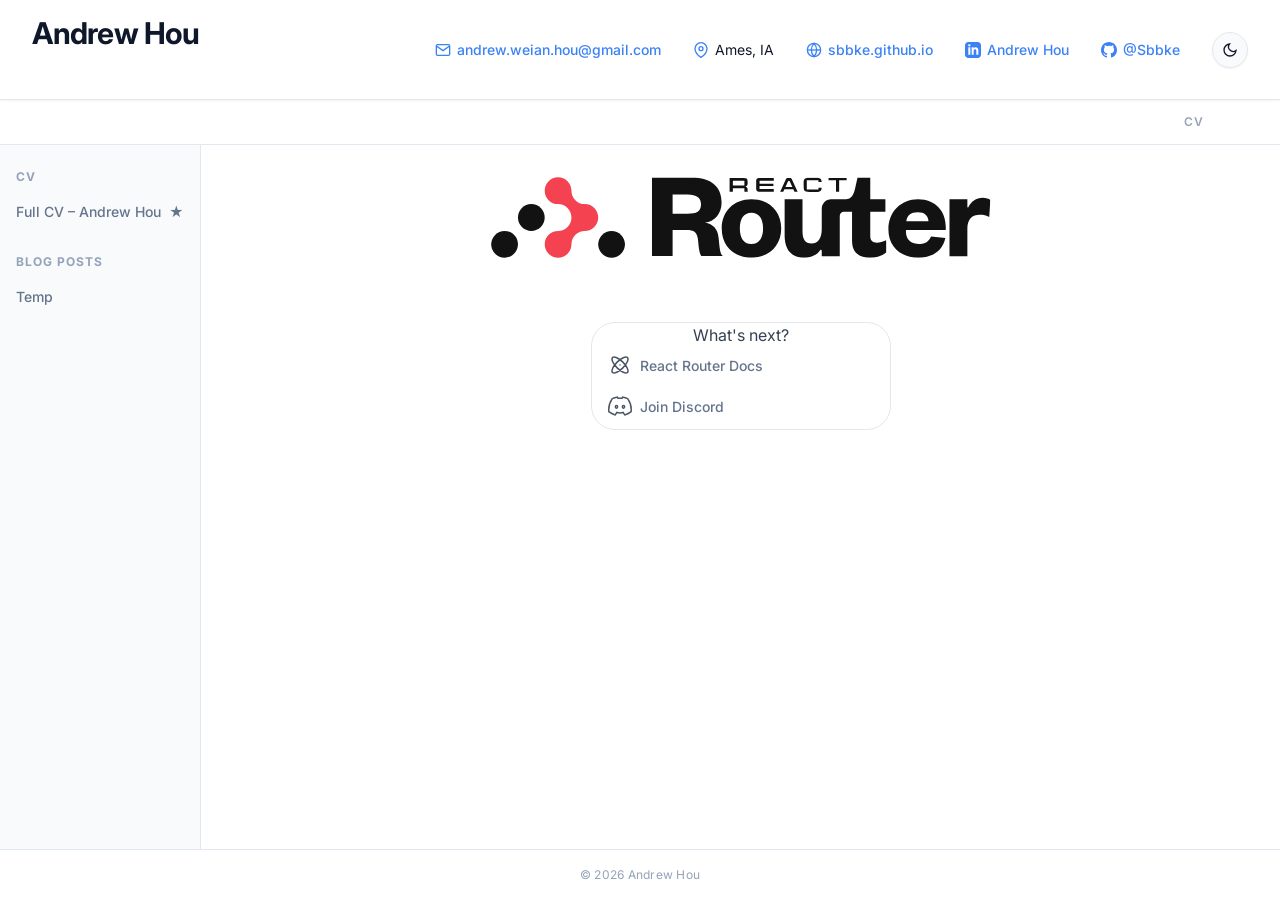
<file: index.html>
<!DOCTYPE html>
<html lang="en">
  <head>
    <meta charset="utf-8" />
    <meta name="viewport" content="width=device-width, initial-scale=1" />
    <link rel="preconnect" href="https://fonts.googleapis.com" />
    <link rel="preconnect" href="https://fonts.gstatic.com" crossorigin />
    <link
      rel="stylesheet"
      href="https://fonts.googleapis.com/css2?family=Inter:ital,opsz,wght@0,14..32,100..900;1,14..32,100..900&display=swap"
    />
    <title>Andrew Hou</title>
    <script type="module" crossorigin src="/assets/index-zoWWxOAz.js"></script>
    <link rel="stylesheet" crossorigin href="/assets/index-DeYOfM_u.css">
  </head>
  <body>
    <div id="root"></div>
  </body>
</html>
</file>
<file: assets/index-DeYOfM_u.css>
@import"https://fonts.googleapis.com/css2?family=Inter:wght@400;500;600;700&family=JetBrains+Mono:wght@400;500&display=swap";:root{--bg-primary: #ffffff;--bg-secondary: #f8fafc;--bg-header: #ffffff;--sidebar-bg: #f8fafc;--main-bg: #ffffff;--text-primary: #0f172a;--text-secondary: #64748b;--text-tertiary: #94a3b8;--accent-primary: #3b82f6;--accent-hover: #2563eb;--accent-light: #dbeafe;--accent-star: #f59e0b;--border-color: #e2e8f0;--shadow-sm: 0 1px 2px 0 rgba(0, 0, 0, .05);--shadow-md: 0 4px 6px -1px rgba(0, 0, 0, .1);--shadow-lg: 0 10px 15px -3px rgba(0, 0, 0, .1);--spacing-xs: .25rem;--spacing-sm: .5rem;--spacing-md: 1rem;--spacing-lg: 1.5rem;--spacing-xl: 2rem;--radius-sm: .375rem;--radius-md: .5rem;--radius-lg: .75rem;--radius-full: 9999px;--transition-fast: .15s cubic-bezier(.4, 0, .2, 1);--transition-base: .2s cubic-bezier(.4, 0, .2, 1);--transition-slow: .3s cubic-bezier(.4, 0, .2, 1);--font-sans: "Inter", system-ui, sans-serif;--font-mono: "JetBrains Mono", monospace;--font-size-xs: .75rem;--font-size-sm: .875rem;--font-size-base: 1rem;--font-size-lg: 1.125rem}.dark{--bg-primary: #0f172a;--bg-secondary: #1e293b;--bg-header: #1e293b;--sidebar-bg: #1e293b;--main-bg: #0f172a;--text-primary: #f1f5f9;--text-secondary: #94a3b8;--text-tertiary: #64748b;--accent-primary: #60a5fa;--accent-hover: #93c5fd;--accent-light: #1e3a8a;--border-color: #334155;--shadow-sm: 0 1px 2px 0 rgba(0, 0, 0, .3);--shadow-md: 0 4px 6px -1px rgba(0, 0, 0, .4);--shadow-lg: 0 10px 15px -3px rgba(0, 0, 0, .5)}*,*:before,*:after{box-sizing:border-box;margin:0;padding:0}html{font-family:var(--font-sans);font-size:16px;-webkit-font-smoothing:antialiased;-moz-osx-font-smoothing:grayscale;transition:background-color var(--transition-slow),color var(--transition-slow)}*{transition:background-color var(--transition-base),border-color var(--transition-base),color var(--transition-base)}h1,h2,h3,h4,h5,h6{color:var(--text-primary);font-weight:600;letter-spacing:-.025em;line-height:1.3}.page-container{background-color:var(--bg-primary);color:var(--text-primary);min-height:100vh;display:flex;flex-direction:column;font-family:var(--font-sans)}.app-layout{display:flex;flex:1;position:relative}.header{position:sticky;top:0;z-index:20;background-color:#ffffffd9;border-bottom:1px solid var(--border-color);box-shadow:var(--shadow-sm);backdrop-filter:blur(12px);-webkit-backdrop-filter:blur(12px)}.dark .header{background-color:#1e293bd9}.header .container{display:flex;flex-direction:row;justify-content:space-between;align-items:center;padding:.875rem 2rem;width:100%;gap:var(--spacing-lg)}.page-title-link{flex-grow:1;text-align:center;text-decoration:none}#sidebar{background:var(--sidebar-bg);border-right:1px solid var(--border-color);color:var(--text-primary);overflow-y:auto;scrollbar-width:thin;scrollbar-color:var(--border-color) transparent}#sidebar::-webkit-scrollbar{width:4px}#sidebar::-webkit-scrollbar-track{background:transparent}#sidebar::-webkit-scrollbar-thumb{background:var(--border-color);border-radius:var(--radius-full)}#sidebar h2{color:var(--text-primary);font-weight:600;padding:var(--spacing-lg) var(--spacing-md);font-size:var(--font-size-base)}.sidebar-section-title{margin:var(--spacing-lg) 0 var(--spacing-sm);padding:0 var(--spacing-md);font-size:var(--font-size-xs);font-weight:700;color:var(--text-tertiary);text-transform:uppercase;letter-spacing:.08em}.sidebar-empty{padding:0 var(--spacing-md);color:var(--text-tertiary);font-style:italic;font-size:var(--font-size-sm)}.search-container{margin-bottom:var(--spacing-lg);padding:0 var(--spacing-md)}.search-container input{width:100%;padding:var(--spacing-sm) var(--spacing-md);border:1px solid var(--border-color);border-radius:var(--radius-md);background:var(--bg-primary);color:var(--text-primary);font-size:var(--font-size-sm);font-family:var(--font-sans);transition:all var(--transition-base)}.search-container input::placeholder{color:var(--text-tertiary)}.search-container input:focus{outline:none;border-color:var(--accent-primary);box-shadow:0 0 0 3px var(--accent-light)}nav ul{list-style:none;padding:0;margin:0}nav li{margin-bottom:var(--spacing-xs)}nav a{display:flex;align-items:center;gap:var(--spacing-sm);padding:var(--spacing-sm) var(--spacing-md);text-decoration:none;color:var(--text-secondary);border-radius:var(--radius-md);font-size:var(--font-size-sm);font-weight:500;transition:all var(--transition-fast);position:relative}nav a:hover{background:var(--accent-light);color:var(--accent-primary);padding-left:calc(var(--spacing-md) + 4px)}nav a.active{background:var(--accent-light);color:var(--accent-primary);font-weight:600}nav a.active:before{content:"";position:absolute;left:0;top:50%;transform:translateY(-50%);width:3px;height:60%;background:var(--accent-primary);border-radius:0 var(--radius-sm) var(--radius-sm) 0}.favorite span{color:var(--accent-star);font-size:var(--font-size-base);margin-left:auto}.menubar{display:flex;flex-direction:row;align-items:center;justify-content:flex-end;gap:2.5rem;padding:.6rem 1.5rem;background:var(--bg-header);border-bottom:1px solid var(--border-color)}.menu-section{position:relative;cursor:default;display:inline-flex;flex-direction:column;align-items:flex-start}.menu-section-title{font-size:var(--font-size-xs);font-family:var(--font-sans);font-weight:600;text-transform:uppercase;letter-spacing:.08em;color:var(--text-tertiary);margin:0;padding:.3rem 0;-webkit-user-select:none;user-select:none;white-space:nowrap;width:100%;transition:color var(--transition-fast)}.menu-section:hover .menu-section-title,.menu-section--active .menu-section-title{color:var(--text-primary)}.menu-section--active .menu-section-title{color:var(--accent-primary)}.menu-dropdown{position:absolute;top:calc(100% + 6px);left:0;width:100%;z-index:50;list-style:none;margin:0;padding:.2rem 0;background:var(--bg-secondary);border:1px solid var(--border-color);border-radius:var(--radius-md);box-shadow:var(--shadow-md)}.menu-sizer{visibility:hidden;height:0;overflow:hidden;pointer-events:none;list-style:none;padding:0;margin:0}.menu-sizer li,.menu-dropdown li a{display:block;padding:.35rem 0;font-size:var(--font-size-xs);font-family:var(--font-sans);font-weight:500;text-transform:uppercase;letter-spacing:.08em;white-space:nowrap;color:var(--text-secondary);text-decoration:none;transition:color var(--transition-fast),background var(--transition-fast)}.menu-dropdown li a:hover{background:var(--accent-light);color:var(--accent-hover);padding-left:.25rem}.menu-dropdown li a.active{color:var(--accent-primary);font-weight:600}.contact-grid{display:flex;flex-direction:row;gap:var(--spacing-md);align-items:center;list-style:none;margin:0;padding:0;flex-wrap:wrap}.contact-item{display:flex;align-items:center;gap:6px;font-size:var(--font-size-sm);border-radius:var(--radius-md);padding:.25rem .5rem;transition:all var(--transition-base)}.contact-item:hover{background:var(--bg-secondary);transform:translateY(-1px);box-shadow:var(--shadow-sm)}.contact-icon{width:16px;height:16px;color:var(--accent-primary);flex-shrink:0;transition:transform var(--transition-base)}.contact-item:hover .contact-icon{transform:scale(1.15);color:var(--accent-hover)}.contact-label{color:var(--text-tertiary);font-size:var(--font-size-xs);font-weight:600;text-transform:uppercase;letter-spacing:.05em}.contact-link{text-decoration:none;color:var(--accent-primary);font-weight:500;font-size:var(--font-size-sm);transition:color var(--transition-fast)}.contact-link:hover{color:var(--accent-hover);text-decoration:underline}.main-content{flex:1;background:var(--bg-secondary);overflow-y:auto}.main-content .container{width:100%;max-width:1200px;margin:0 auto;padding:var(--spacing-xl);background-color:var(--main-bg);min-height:100%;box-shadow:var(--shadow-md)}.page-title{display:flex;align-items:center;gap:var(--spacing-sm);font-size:1.875rem;font-weight:700;color:var(--text-primary);margin-bottom:var(--spacing-xl);letter-spacing:-.03em}.loading-placeholder{display:flex;flex-direction:column;align-items:center;justify-content:center;min-height:300px;color:var(--text-secondary);gap:var(--spacing-md)}.spinner{width:36px;height:36px;border:3px solid var(--border-color);border-top-color:var(--accent-primary);border-radius:var(--radius-full);animation:spin .8s linear infinite}@keyframes spin{to{transform:rotate(360deg)}}.theme-toggle{width:36px;height:36px;border-radius:var(--radius-full);background:var(--bg-secondary);border:1px solid var(--border-color);cursor:pointer;display:flex;align-items:center;justify-content:center;flex-shrink:0;transition:all var(--transition-base);box-shadow:var(--shadow-sm)}.theme-toggle:hover{background:var(--accent-light);border-color:var(--accent-primary);box-shadow:var(--shadow-md);transform:scale(1.05)}.theme-toggle svg{width:16px;height:16px;color:var(--text-primary);transition:transform var(--transition-base)}.theme-toggle:hover svg{transform:rotate(20deg) scale(1.1)}.footer{background-color:var(--bg-header);color:var(--text-tertiary);padding:var(--spacing-md) var(--spacing-lg);text-align:center;border-top:1px solid var(--border-color);font-size:var(--font-size-xs);letter-spacing:.02em}.footer a{color:var(--accent-primary);text-decoration:none;transition:color var(--transition-fast)}.footer a:hover{color:var(--accent-hover);text-decoration:underline}.post-list{color:var(--text-primary)}.hamburger{display:none;flex-direction:column;justify-content:center;gap:5px;width:36px;height:36px;padding:6px;background:none;border:1px solid var(--border-color);border-radius:var(--radius-md);cursor:pointer;flex-shrink:0;transition:all var(--transition-fast)}.hamburger:hover{background:var(--accent-light);border-color:var(--accent-primary)}.hamburger span{display:block;width:100%;height:2px;background:var(--text-primary);border-radius:var(--radius-full);transition:all var(--transition-base)}.hamburger.open span:nth-child(1){transform:translateY(7px) rotate(45deg)}.hamburger.open span:nth-child(2){opacity:0;transform:scaleX(0)}.hamburger.open span:nth-child(3){transform:translateY(-7px) rotate(-45deg)}.sidebar-overlay{display:none;position:fixed;inset:0;background:#0006;z-index:30;opacity:0;transition:opacity var(--transition-slow)}.sidebar-overlay.visible{opacity:1}@media(max-width:1024px){.header .container{padding:.75rem 1.25rem}.main-content .container{padding:var(--spacing-lg);max-width:100%}.menubar{gap:1.5rem;padding:.5rem 1rem}.contact-grid{gap:var(--spacing-sm)}.contact-label{display:none}}@media(max-width:768px){.header .container{padding:.625rem 1rem;gap:var(--spacing-sm)}.page-title-link{text-align:left}.theme-toggle{width:32px;height:32px}.hamburger{display:flex}#sidebar{position:fixed;top:0;left:0;height:100dvh;width:280px;z-index:40;transform:translate(-100%);transition:transform var(--transition-slow);box-shadow:var(--shadow-lg)}#sidebar.open{transform:translate(0)}.sidebar-overlay{display:block}.main-content{width:100%}.main-content .container{padding:var(--spacing-md)}.menubar{gap:0;padding:0;overflow-x:auto;scrollbar-width:none;-ms-overflow-style:none;border-bottom:1px solid var(--border-color)}.menubar::-webkit-scrollbar{display:none}.menu-section-title{padding:.625rem 1rem;font-size:var(--font-size-xs)}.menu-dropdown{min-width:160px;width:max-content}.page-title{font-size:1.5rem;margin-bottom:var(--spacing-lg)}.contact-label{display:none}.contact-grid{gap:var(--spacing-xs)}.contact-item{padding:.25rem}}@media(max-width:480px){:root{--spacing-xl: 1.25rem;--spacing-lg: 1rem}.header .container{padding:.5rem .75rem}#sidebar{width:100vw}.page-title{font-size:1.25rem}.main-content .container{padding:var(--spacing-sm) var(--spacing-md)}.contact-link{display:none}}.cv-container{min-height:100vh;background-color:#f9fafb;padding:3rem 1rem}.cv-article{max-width:64rem;margin:0 auto;background-color:#fff;box-shadow:0 10px 15px -3px #0000001a;border-radius:.5rem;padding:2rem}@media(min-width:768px){.cv-article{padding:3rem}}.cv-header{border-bottom:1px solid #e5e7eb;padding-bottom:1.5rem;margin-bottom:2rem}.cv-title{font-size:2.25rem;font-weight:700;color:#111827;margin-bottom:1rem}.cv-contact-grid{display:grid;grid-template-columns:1fr;gap:.5rem;color:#4b5563}@media(min-width:768px){.cv-contact-grid{grid-template-columns:1fr 1fr}}.cv-contact-item{display:flex;align-items:center;gap:.5rem}.cv-contact-label{font-weight:500}.cv-link{color:#2563eb;text-decoration:none}.cv-link:hover{text-decoration:underline}.cv-section{margin-bottom:2.5rem}.cv-section-title{font-size:1.875rem;font-weight:700;color:#111827;margin-bottom:1.5rem;border-bottom:2px solid #2563eb;padding-bottom:.5rem}.cv-entry{margin-bottom:1.5rem}.cv-entry-header{display:flex;justify-content:space-between;align-items:start;margin-bottom:.5rem;flex-wrap:wrap;gap:.5rem}.cv-entry-title{font-size:1.25rem;font-weight:600;color:#111827}.cv-entry-subtitle{color:#374151}.cv-entry-meta{text-align:right;color:#4b5563}.cv-entry-date{font-size:.875rem}.cv-entry-duration{font-size:.875rem;font-style:italic}.cv-entry-description{color:#374151;margin-bottom:.5rem}.cv-list{list-style-type:disc;list-style-position:inside;color:#4b5563;margin-left:1rem}.cv-list li{margin-bottom:.25rem}.cv-publication-title{font-size:1.125rem;font-weight:600;color:#111827;margin-bottom:.25rem}.cv-publication-date{font-size:.875rem;color:#4b5563;margin-bottom:.25rem}.cv-publication-authors{color:#374151;margin-bottom:.5rem}.cv-publication-authors em{font-style:italic}.cv-publication-doi{color:#2563eb;font-size:.875rem;text-decoration:none}.cv-publication-doi:hover{text-decoration:underline}.cv-publication-journal{color:#4b5563;font-size:.875rem;margin-left:.5rem}@layer properties{@supports (((-webkit-hyphens:none)) and (not (margin-trim:inline))) or ((-moz-orient:inline) and (not (color:rgb(from red r g b)))){*,:before,:after,::backdrop{--tw-rotate-x:initial;--tw-rotate-y:initial;--tw-rotate-z:initial;--tw-skew-x:initial;--tw-skew-y:initial;--tw-space-y-reverse:0;--tw-border-style:solid;--tw-leading:initial}}}@layer theme{:root,:host{--font-sans:"Inter", ui-sans-serif, system-ui, sans-serif, "Apple Color Emoji", "Segoe UI Emoji", "Segoe UI Symbol", "Noto Color Emoji";--font-mono:ui-monospace, SFMono-Regular, Menlo, Monaco, Consolas, "Liberation Mono", "Courier New", monospace;--color-blue-500:oklch(62.3% .214 259.815);--color-blue-700:oklch(48.8% .243 264.376);--color-gray-200:oklch(92.8% .006 264.531);--color-gray-300:oklch(87.2% .01 258.338);--color-gray-600:oklch(44.6% .03 256.802);--color-gray-700:oklch(37.3% .034 259.733);--color-gray-950:oklch(13% .028 261.692);--color-white:#fff;--spacing:.25rem;--leading-normal:1.5;--radius-sm:.25rem;--radius-md:.375rem;--radius-3xl:1.5rem;--shadow-sm:0 1px 3px 0 #0000001a, 0 1px 2px -1px #0000001a;--shadow-md:0 4px 6px -1px #0000001a, 0 2px 4px -2px #0000001a;--shadow-lg:0 10px 15px -3px #0000001a, 0 4px 6px -4px #0000001a;--default-font-family:var(--font-sans);--default-mono-font-family:var(--font-mono)}}@layer base{*,:after,:before,::backdrop{box-sizing:border-box;border:0 solid;margin:0;padding:0}::file-selector-button{box-sizing:border-box;border:0 solid;margin:0;padding:0}html,:host{-webkit-text-size-adjust:100%;tab-size:4;line-height:1.5;font-family:var(--default-font-family,ui-sans-serif, system-ui, sans-serif, "Apple Color Emoji", "Segoe UI Emoji", "Segoe UI Symbol", "Noto Color Emoji");font-feature-settings:var(--default-font-feature-settings,normal);font-variation-settings:var(--default-font-variation-settings,normal);-webkit-tap-highlight-color:transparent}hr{height:0;color:inherit;border-top-width:1px}abbr:where([title]){-webkit-text-decoration:underline dotted;text-decoration:underline dotted}h1,h2,h3,h4,h5,h6{font-size:inherit;font-weight:inherit}a{color:inherit;-webkit-text-decoration:inherit;text-decoration:inherit}b,strong{font-weight:bolder}code,kbd,samp,pre{font-family:var(--default-mono-font-family,ui-monospace, SFMono-Regular, Menlo, Monaco, Consolas, "Liberation Mono", "Courier New", monospace);font-feature-settings:var(--default-mono-font-feature-settings,normal);font-variation-settings:var(--default-mono-font-variation-settings,normal);font-size:1em}small{font-size:80%}sub,sup{vertical-align:baseline;font-size:75%;line-height:0;position:relative}sub{bottom:-.25em}sup{top:-.5em}table{text-indent:0;border-color:inherit;border-collapse:collapse}:-moz-focusring{outline:auto}progress{vertical-align:baseline}summary{display:list-item}ol,ul,menu{list-style:none}img,svg,video,canvas,audio,iframe,embed,object{vertical-align:middle;display:block}img,video{max-width:100%;height:auto}button,input,select,optgroup,textarea{font:inherit;font-feature-settings:inherit;font-variation-settings:inherit;letter-spacing:inherit;color:inherit;opacity:1;background-color:#0000;border-radius:0}::file-selector-button{font:inherit;font-feature-settings:inherit;font-variation-settings:inherit;letter-spacing:inherit;color:inherit;opacity:1;background-color:#0000;border-radius:0}:where(select:is([multiple],[size])) optgroup{font-weight:bolder}:where(select:is([multiple],[size])) optgroup option{padding-inline-start:20px}::file-selector-button{margin-inline-end:4px}::placeholder{opacity:1}@supports (not ((-webkit-appearance:-apple-pay-button))) or (contain-intrinsic-size:1px){::placeholder{color:currentColor}@supports (color:color-mix(in lab,red,red)){::placeholder{color:color-mix(in oklab,currentcolor 50%,transparent)}}}textarea{resize:vertical}::-webkit-search-decoration{-webkit-appearance:none}::-webkit-date-and-time-value{min-height:1lh;text-align:inherit}::-webkit-datetime-edit{display:inline-flex}::-webkit-datetime-edit-fields-wrapper{padding:0}::-webkit-datetime-edit{padding-block:0}::-webkit-datetime-edit-year-field{padding-block:0}::-webkit-datetime-edit-month-field{padding-block:0}::-webkit-datetime-edit-day-field{padding-block:0}::-webkit-datetime-edit-hour-field{padding-block:0}::-webkit-datetime-edit-minute-field{padding-block:0}::-webkit-datetime-edit-second-field{padding-block:0}::-webkit-datetime-edit-millisecond-field{padding-block:0}::-webkit-datetime-edit-meridiem-field{padding-block:0}::-webkit-calendar-picker-indicator{line-height:1}:-moz-ui-invalid{box-shadow:none}button,input:where([type=button],[type=reset],[type=submit]){appearance:button}::file-selector-button{appearance:button}::-webkit-inner-spin-button{height:auto}::-webkit-outer-spin-button{height:auto}[hidden]:where(:not([hidden=until-found])){display:none!important}}@layer components;@layer utilities{.invisible{visibility:hidden}.static{position:static}.start{inset-inline-start:var(--spacing)}.container{width:100%}@media(min-width:40rem){.container{max-width:40rem}}@media(min-width:48rem){.container{max-width:48rem}}@media(min-width:64rem){.container{max-width:64rem}}@media(min-width:80rem){.container{max-width:80rem}}@media(min-width:96rem){.container{max-width:96rem}}.block{display:block}.flex{display:flex}.hidden{display:none}.table{display:table}.min-h-0{min-height:calc(var(--spacing) * 0)}.w-\[500px\]{width:500px}.w-full{width:100%}.max-w-\[100vw\]{max-width:100vw}.max-w-\[300px\]{max-width:300px}.flex-1{flex:1}.transform{transform:var(--tw-rotate-x,) var(--tw-rotate-y,) var(--tw-rotate-z,) var(--tw-skew-x,) var(--tw-skew-y,)}.flex-col{flex-direction:column}.items-center{align-items:center}.justify-center{justify-content:center}.gap-3{gap:calc(var(--spacing) * 3)}.gap-9{gap:calc(var(--spacing) * 9)}.gap-16{gap:calc(var(--spacing) * 16)}:where(.space-y-4>:not(:last-child)){--tw-space-y-reverse:0;margin-block-start:calc(calc(var(--spacing) * 4) * var(--tw-space-y-reverse));margin-block-end:calc(calc(var(--spacing) * 4) * calc(1 - var(--tw-space-y-reverse)))}:where(.space-y-6>:not(:last-child)){--tw-space-y-reverse:0;margin-block-start:calc(calc(var(--spacing) * 6) * var(--tw-space-y-reverse));margin-block-end:calc(calc(var(--spacing) * 6) * calc(1 - var(--tw-space-y-reverse)))}.self-stretch{align-self:stretch}.rounded-3xl{border-radius:var(--radius-3xl)}.border{border-style:var(--tw-border-style);border-width:1px}.border-gray-200{border-color:var(--color-gray-200)}.stroke-gray-600{stroke:var(--color-gray-600)}.p-3{padding:calc(var(--spacing) * 3)}.p-4{padding:calc(var(--spacing) * 4)}.p-6{padding:calc(var(--spacing) * 6)}.px-4{padding-inline:calc(var(--spacing) * 4)}.pt-16{padding-top:calc(var(--spacing) * 16)}.pb-4{padding-bottom:calc(var(--spacing) * 4)}.text-center{text-align:center}.leading-6{--tw-leading:calc(var(--spacing) * 6);line-height:calc(var(--spacing) * 6)}.leading-normal{--tw-leading:var(--leading-normal);line-height:var(--leading-normal)}.text-blue-700{color:var(--color-blue-700)}.text-gray-700{color:var(--color-gray-700)}@media(hover:hover){.group-hover\:stroke-current:is(:where(.group):hover *){stroke:currentColor}.hover\:underline:hover{text-decoration-line:underline}}@media(prefers-color-scheme:dark){.dark\:block{display:block}.dark\:hidden{display:none}.dark\:border-gray-700{border-color:var(--color-gray-700)}.dark\:stroke-gray-300{stroke:var(--color-gray-300)}.dark\:text-blue-500{color:var(--color-blue-500)}.dark\:text-gray-200{color:var(--color-gray-200)}}}html,body{background-color:var(--color-white)}@media(prefers-color-scheme:dark){html,body{background-color:var(--color-gray-950);color-scheme:dark}}@property --tw-rotate-x{syntax:"*";inherits:false}@property --tw-rotate-y{syntax:"*";inherits:false}@property --tw-rotate-z{syntax:"*";inherits:false}@property --tw-skew-x{syntax:"*";inherits:false}@property --tw-skew-y{syntax:"*";inherits:false}@property --tw-space-y-reverse{syntax:"*";inherits:false;initial-value:0}@property --tw-border-style{syntax:"*";inherits:false;initial-value:solid}@property --tw-leading{syntax:"*";inherits:false}
</file>
